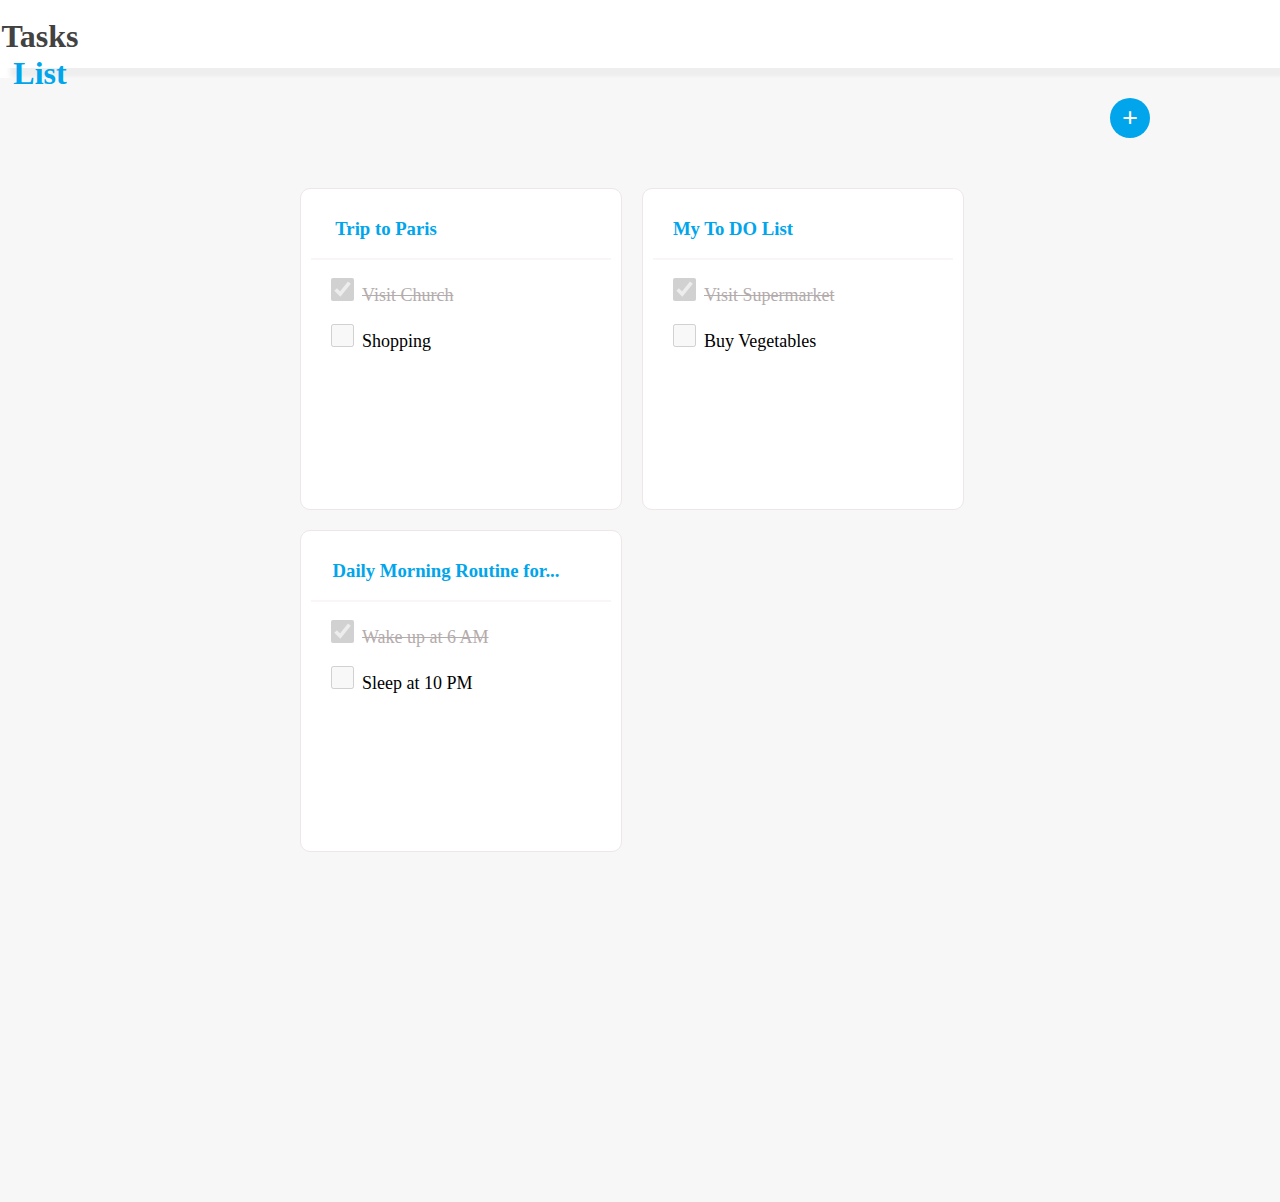
<file: index.html>
<!DOCTYPE html>
<html lang="en">
<head>
    <meta charset="UTF-8">
    <meta http-equiv="X-UA-Compatible" content="IE=edge">
    <meta name="viewport" content="width=device-width, initial-scale=1.0">
    <title>Todo App UI Mobile</title>
    <link rel="stylesheet" href="./style.css" type="text/css">
    <link rel="stylesheet" href="https://cdnjs.cloudflare.com/ajax/libs/font-awesome/6.4.0/css/all.min.css"/>
</head>
<body>
    <div id="head">
       <a href="./index2.html"> <span id="tasks">Tasks</span> <span id="list">List</span></a>
    </div>
   
    <a href="./index2.html">
        <div class="main">
            <div class="add">
            <div class="circle">
                <div class="plus">+</div>
            </div>
    
            <!-- <div class="textp">Add New Task</div> -->
            </div>
    </a>

       
        <div class="boxp">
        <div class="box1  box">
            <a href="./index3.html"><h3 class="heading1  heading">Trip to Paris</h3></a>
            <hr class="new">
            
            <p><label for="visit1" class="line"><input type="checkbox" name="church" id="visit1" disabled checked>Visit Church</label></p>

            <p><label for="shop" class="line1"><input type="checkbox" name="shopping" id="shop" disabled>Shopping</label></p>
        </div>
       
        <a href="./index2.html">
        <div class="box2  box">
            <h3 class="heading2  heading">My To DO List</h3>
            <hr class="new">
            <p><label for="market" class="line"><input type="checkbox" name="market" id="market" disabled checked>Visit Supermarket</label></p>

            <p><label for="buy" class="line1"><input type="checkbox" name="buy" id="buy" disabled>Buy Vegetables</label></p>
        </div></a>

        <!-- <div class="box3  box">
            <h3 class="heading3  heading">Movies I will Watch</h3>
            <hr class="new">
            <p><label for="strange" class="line"><input type="checkbox" name="strange" id="strange" disabled checked>Stranger Things 4</label></p>

            <p><label for="end" class="line1"><input type="checkbox" name="" id="end" disabled>Avengers Endgame</label></p>
        </div> -->
        <a href="./index2.html">
        <div class="box4  box">
            <h3 class="heading4  heading">Daily Morning Routine for...</h3>
            <hr class="new">
            <p><label for="wakeup" class="line"><input type="checkbox" name="wakeup" id="wakeup" disabled checked>Wake up at 6 AM</label></p>

            <p><label for="sleep" class="line1"><input type="checkbox" name="sleep" id="sleep" disabled>Sleep at 10 PM</label></p>
        </div></a>

        <!-- <div class="box5  box">
            <h3 class="heading5  heading">Books to Read</h3>
            <hr class="new">
            <p><label for="design" class="line"><input type="checkbox" name="design" id="design" disabled checked>Design of Everyday</label></p>

            <p><label for="alchemist" class="line1"><input type="checkbox" name="alchemist" id="alchemist" disabled>Alchemist</label></p>
        </div> -->
        </div>
        </div>
    </div>
    
</body>
</html>
</file>
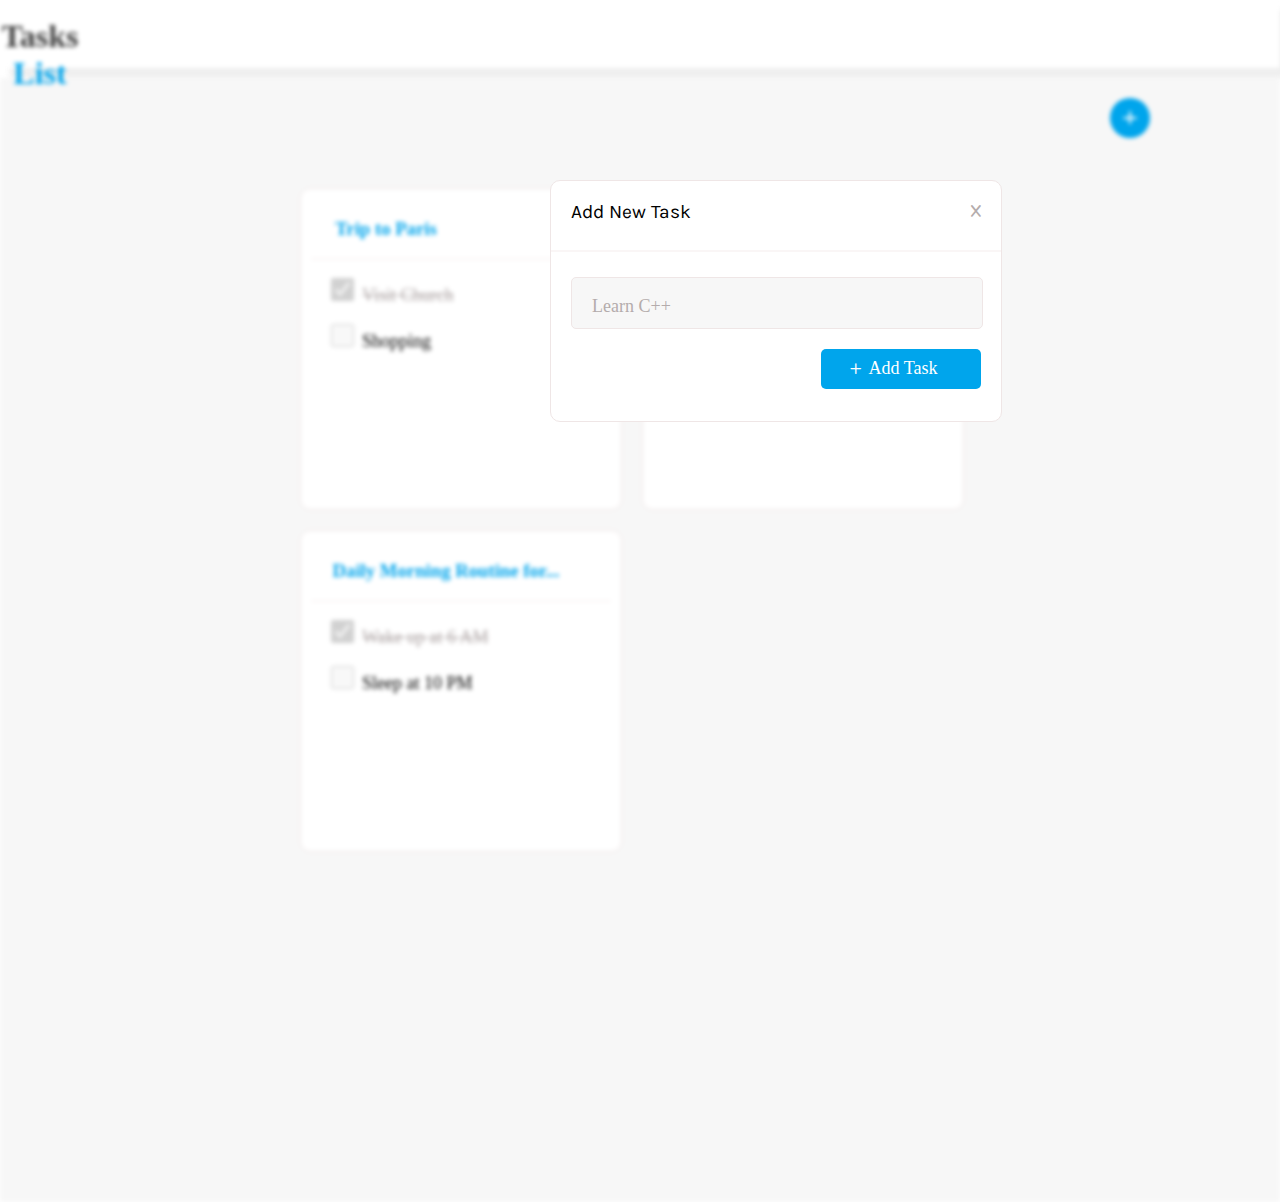
<file: index2.html>
<!DOCTYPE html>
<html lang="en">
<head>
    <meta charset="UTF-8">
    <meta http-equiv="X-UA-Compatible" content="IE=edge">
    <meta name="viewport" content="width=device-width, initial-scale=1.0">
    <title>Todo App UI Mobile</title>
    <link rel="stylesheet" href="./style.css" type="text/css">
    <link rel="stylesheet" href="https://cdnjs.cloudflare.com/ajax/libs/font-awesome/6.4.0/css/all.min.css"/>
    <link rel="preconnect" href="https://fonts.googleapis.com">
<link rel="preconnect" href="https://fonts.gstatic.com" crossorigin>
<link href="https://fonts.googleapis.com/css2?family=Karla&display=swap" rel="stylesheet">
</head>
<body>
    <div class="blur">
    <div id="head">
        <span id="tasks">Tasks</span> <span id="list">List</span>
    </div>
    <div class="main">
        <div class="add">
        <div class="circle">
            <div class="plus">+</div>
        </div>

        <!-- <div class="textp">Add New Task</div> -->
        </div>

        <div class="boxp">
        <div class="box1  box">
            <h3 class="heading1  heading">Trip to Paris</h3>
            <hr class="new">
            <p><label for="visit1" class="line"><input type="checkbox" name="church" id="visit1" disabled checked>Visit Church</label></p>

            <p><label for="shop" class="line1"><input type="checkbox" name="shopping" id="shop" disabled>Shopping</label></p>
        </div>
       

        <div class="box2  box">
            <h3 class="heading2  heading">My To DO List</h3>
            <hr class="new">
            <p><label for="market" class="line"><input type="checkbox" name="market" id="market" disabled checked>Visit Supermarket</label></p>

            <p><label for="buy" class="line1"><input type="checkbox" name="buy" id="buy" disabled>Buy Vegetables</label></p>
        </div>

        <!-- <div class="box3  box">
            <h3 class="heading3  heading">Movies I will Watch</h3>
            <hr class="new">
            <p><label for="strange" class="line"><input type="checkbox" name="strange" id="strange" disabled checked>Stranger Things 4</label></p>

            <p><label for="end" class="line1"><input type="checkbox" name="" id="end" disabled>Avengers Endgame</label></p>
        </div> -->

        <div class="box4  box">
            <h3 class="heading4  heading">Daily Morning Routine for...</h3>
            <hr class="new">
            <p><label for="wakeup" class="line"><input type="checkbox" name="wakeup" id="wakeup" disabled checked>Wake up at 6 AM</label></p>

            <p><label for="sleep" class="line1"><input type="checkbox" name="sleep" id="sleep" disabled>Sleep at 10 PM</label></p>
        </div>

        <!-- <div class="box5  box">
            <h3 class="heading5  heading">Books to Read</h3>
            <hr class="new">
            <p><label for="design" class="line"><input type="checkbox" name="design" id="design" disabled checked>Design of Everyday</label></p>

            <p><label for="alchemist" class="line1"><input type="checkbox" name="alchemist" id="alchemist" disabled>Alchemist</label></p>
        </div> -->
        </div>
    </div>
    </div>

    <a href="./index3.html">
    <div class="ba">
        <div class=bp>
        <p class="t1">Add New Task</p>
        <a href="./index.html"><p class="t2"><i class="fa-sharp fa-solid fa-x"></i></p></a>
        </div>
        <hr class="new">

        <div class="b1">
            <p class="t4">Learn C++</p>
        </div>

        <div class="b2">
           <p class="t3"><i class="fa-regular fa-plus"></i>&nbsp; Add Task</p>
        </div>
    </div>

    </a>
</body>
</html>
</file>
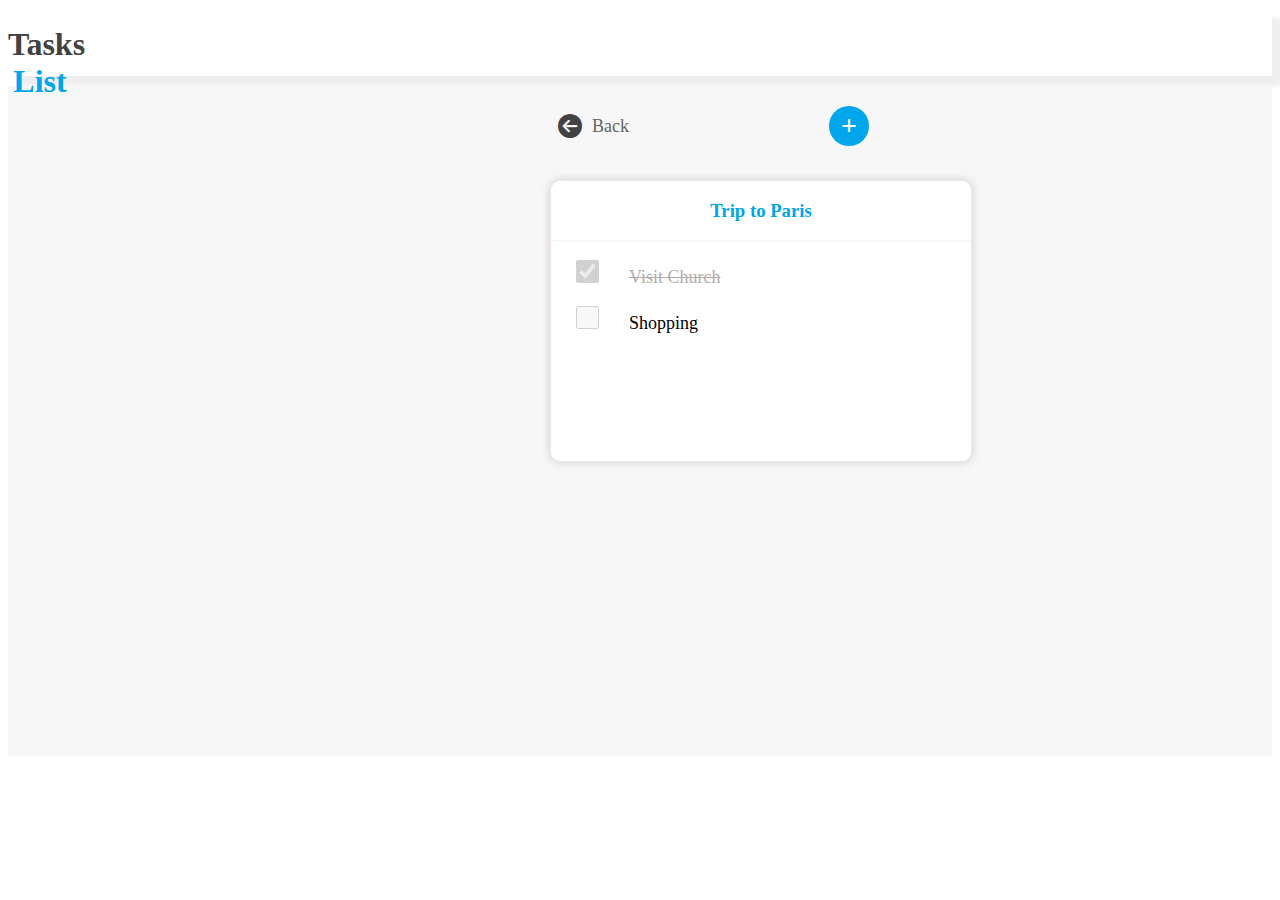
<file: index3.html>
<!DOCTYPE html>
<html lang="en">
<head>
    <meta charset="UTF-8">
    <meta http-equiv="X-UA-Compatible" content="IE=edge">
    <meta name="viewport" content="width=device-width, initial-scale=1.0">
    <title>Todo App UI Mobile</title>
    <link rel="stylesheet" href="./style2.css" type="text/css">
    <link rel="stylesheet" href="https://cdnjs.cloudflare.com/ajax/libs/font-awesome/6.4.0/css/all.min.css"/>
</head>
<body>
    <div id="head">
        <span id="tasks">Tasks</span> <span id="list">List</span>
    </div>

    <div class="main1">
    <div class="addp">
        <div>
            <a href="./index.html"><i class="fa-sharp fa-solid fa-circle-arrow-left"></i></a>
        </div>

        <a href="./index.html"><div class="back">Back</div></a>

        <div class="circlepp">
        <div class="circlep">
            <a href="./index4.html"><div class="plusp">+</div></a>
        </div>
        </div>

        <!-- <div class="textpp">Add New Task</div> -->
        </div>

            <a href="./index4.html">
            <div class="boxab">
                <h3 class="headingab">Trip to Paris</h3>
                <hr class="new">
                
                <p><label for="visitab" class="linea"><input type="checkbox" name="church" id="visitab" class="pp" disabled checked>Visit Church</label></p>
    
                <p><label for="shopab"><input type="checkbox" name="shopping" id="shopab" class="pp" disabled>Shopping</label></p>
                
            </div></a>

        </div>  
        
    
</body>
</html>
</file>
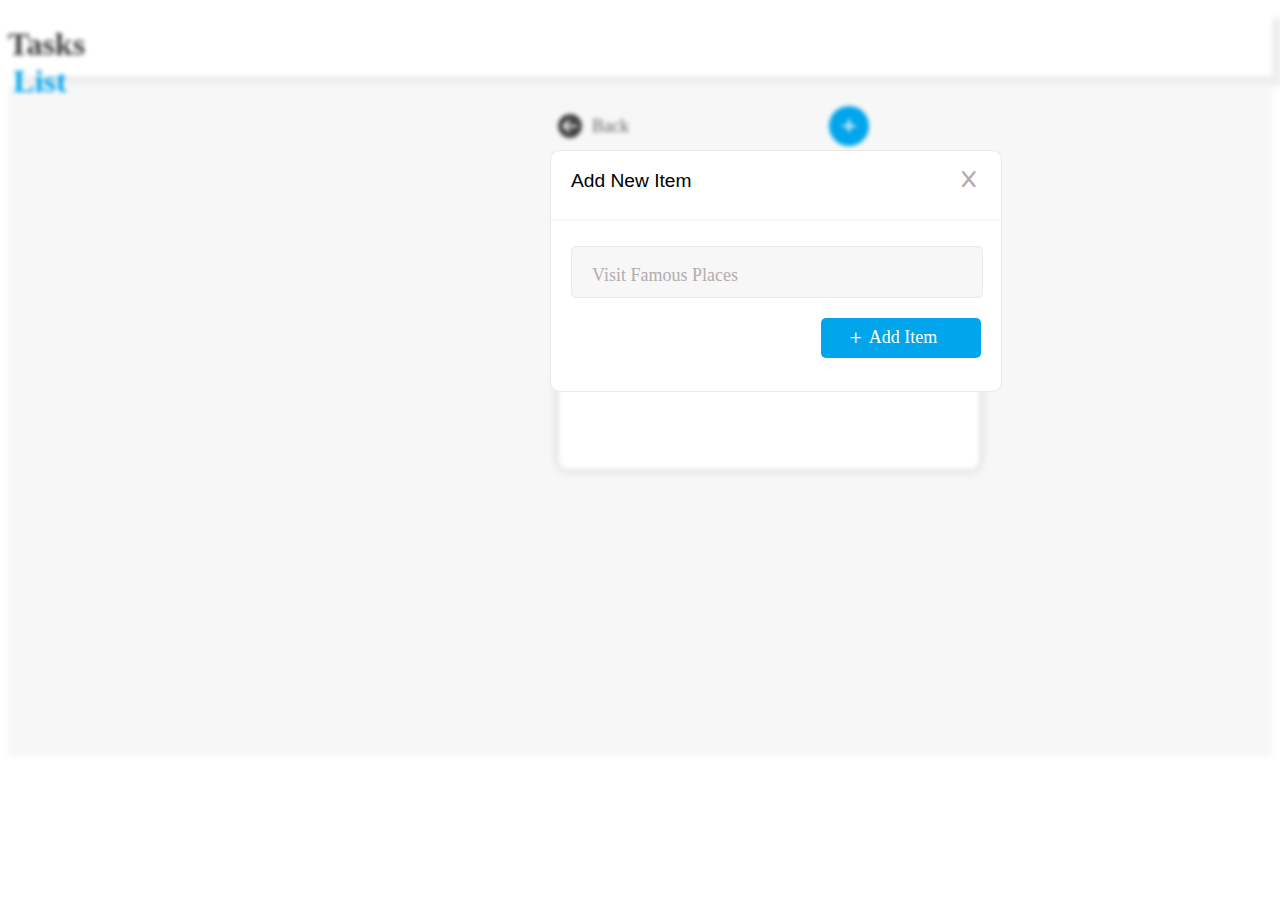
<file: index4.html>
<!DOCTYPE html>
<html lang="en">
<head>
    <meta charset="UTF-8">
    <meta http-equiv="X-UA-Compatible" content="IE=edge">
    <meta name="viewport" content="width=device-width, initial-scale=1.0">
    <title>Todo App UI Web</title>
    <link rel="stylesheet" href="./style2.css" type="text/css">
    <link rel="stylesheet" href="https://cdnjs.cloudflare.com/ajax/libs/font-awesome/6.4.0/css/all.min.css"/>
</head>
<body>
    <div class="blur">
    <div id="head">
        <span id="tasks">Tasks</span> <span id="list">List</span>
    </div>

    <div class="main1">
    <div class="addp">
        <div>
            <i class="fa-sharp fa-solid fa-circle-arrow-left"></i>
        </div>

        <div class="back">Back</div>

        <div class="circlep">
            <div class="plusp">+</div>
        </div>

        </div>


            <div class="boxab">
                <h3 class="headingab">Trip to Paris</h3>
                <hr class="new">
                <p><label for="visitab" class="linea"><input type="checkbox" name="church" id="visitab" class="pp" disabled checked>Visit Church</label></p>
    
                <p><label for="shopab"><input type="checkbox" name="shopping" id="shopab" class="pp">Shopping</label></p>
            </div>

        </div>   
    </div>
        
        <div class="ba">
            <div class=bp>
            <p class="t1">Add New Item</p>
            <p class="t2"><a href="./index3.html"><i class="fa-solid fa-x"></i></a></p>
            </div>
            <hr class="new">
    
            <div class="b1">
                <p class="t4">Visit Famous Places</p>
            </div>
    
            <div class="b2">
               <p class="t3"><i class="fa-regular fa-plus"></i>&nbsp; Add Item</p>
            </div>
        </div>
</body>
</html>
</file>
<file: style.css>
body{
    margin: 0;
}


#head{
    height: 50px;
    background-color: #FFFFFF;
    box-shadow: 10px 10px 5px #EEEEEE;
    text-align: center;
    padding: 18px 1200px 0px 0px;
    margin-bottom: 10px;
}

#tasks{
    color: #424242;
    font-weight: bolder;
    font-size: xx-large;
}

#list{
    color: #00A5EC;
    font-weight: bolder;
    font-size: xx-large;
}


.main{
    background-color: #F7F7F7;
    padding-bottom: 350px;
}


.circle{
    height: 40px;
    width: 40px;
    border-radius: 50%;
    background-color: #00A5EC;
    
}

.plus{
    color: white;
    font-weight: bold;
    font-size: 28px;
    padding: 4px 10px 0px 12px;
}

/* .textp{
    font-weight: 900px;
    font-size: large;
    padding-left: 13px;
    color: #646464;
    font-weight: 500;
} */


.add{
    /*  */
    align-items: center;
    padding: 20px 0px 0px 1100px;
    margin: 10px;
    /* margin-bottom: -25px; */
    
}


.box{
    height: 300px;
    width: 300px;
    background-color: #FFFFFF;
    border-radius: 10px;
    border: 1px solid #efe6e6;
    cursor: pointer;
    padding: 10px;
   
}

.heading{
    color: #00A5EC;
    text-align: center;
}

.line{
    text-decoration: line-through;
    color: #b4acac;
    /* font-size: large; */
    
}

input[type=checkbox]{
    height: 23px;
    width: 23px;
    margin: 0 8px 0 0;
    
}

.boxp{
    display: flex;
    flex-wrap: wrap;
    justify-content: flex-start;
    /* flex-direction: row; */
    gap: 20px;
    margin-left: 300px;
    margin-top: 50px;

}

.heading1{
    padding-right: 150px;
}

.heading2{
    padding-right: 140px;
}

/* .heading3{
    padding-right: 100px;
} */

.heading4{
    padding-right: 30px;
}

/* .heading5{
    padding-right: 150px;
} */

.new{
    border: 1px solid #faf6f6;
}

/* .line1{
    font-size: large;
} */

p {
    padding: 0 20px;
	font-size: 18px;
}


.box:hover {
    box-shadow: 0px 0px 10px #8d8888;
    transition: ease 0.2S;
}

.blur{
    filter: blur(2px);
}

.ba{
    background-color: #FFFFFF;
    width: 450px;
    height: 240px;
    position: absolute;
    top: 180px;
    left: 550px;
    /* cursor: pointer; */
    border-radius: 10px;
    border: 1px solid #efe6e6;
}

.t1{
    font-family: 'Karla', sans-serif;
    font-size: larger;
}

.bp{
    display: flex;
    
    
}

.t2{
    font-size: small;
    padding: 10px 0px 0px 260px;
}

.b1{
    border: 1px solid #efe6e6;
    background-color: #F7F7F7;
    height: 50px;
    width: 410px;
    margin: 25px 20px 20px 20px;
    border-radius: 5px;
    
    
    
}

.b2{
    height: 40px;
    width: 160px;
    background-color: #00A5EC;
    text-align: center;
    margin: 0px 0px 0px 270px;
    border-radius: 5px;
}

.t3{
    color: white;
    padding: 9px 15px 0px 0px;
}

.fa-regular {
    font-size: small;
    
    
}

.t4{
    color: #b4acac;
   
}

.fa-sharp{
    color: #b4acac;
}

a {
    text-decoration: none;
    color: black;
}

div  label{
    cursor: pointer;
}

div  input{
    cursor: pointer;
}

@media only screen and (max-width: 1000px) and (min-width: 600px)
{

    body{
        margin: 0;
    }

    #head{ 
        padding: 18px 570px 0px 0px;
    }

   
    .add{
        padding: 20px 0px 0px 570px;
    }


    .boxp{
        gap: 30px;
        margin-left: 40px;
    }

    .ba{
        width: 450px;
        height: 240px;
        position: absolute;
        top: 180px;
        left: 150px;
    }

    .box{
        height: 350px;
        width: 640px;
        
       
    }

    .heading1{
        padding-right: 50px;
    }
    
    .heading2{
        padding-right: 50px;
    }
    
    
    .heading4{
        padding-right: 30px;
    }

}


@media only screen and (max-width: 650px) and (min-width: 200px)
{

    body{
        margin: 0;
    }

    .boxp{
        display: flex;
        flex-direction: column;
        gap: 10px;
        margin-left: 15px;
        margin-top: 20px;

    
    }

    .box{
        height: 320px;
        width: 310px;
       
    }

    #head{
        height: 30px;
        width: auto;
        padding: 10px 250px 0px 0px;
        margin-left: -10px;
    }

    #tasks{
        font-size: large;
    }
    
    #list{
        font-size: large;
    }

    .main{
        padding-bottom: 30px;
        
    }

    .heading{
        font-size: medium;
    }

    p {
        padding: 0 20px;
        font-size: 15px;
    }

    input[type=checkbox]{
        height: 18px;
        width: 18px;
        margin: 0 8px 0 0;
        
    }

    .heading4{
        padding-right: 50px;
    }

    .add{
        /*  */
        align-items: center;
        padding: 8px 0px 0px 155px;
        margin: 10px;
        /* margin-bottom: -25px; */
        
    }


    .ba{
       
        width: 340px;
        height: 240px;
        position: absolute;
        top: 200px;
        left: 0;
        margin: 10px;
        
    }


    .t1{
        font-family: 'Karla', sans-serif;
        font-size: large;
    }
    
    
    
    .t2{
        font-size: small;
        padding: 10px 0px 0px 160px;
    }

    .b1{
        
        height: 40px;
        width: 300px;
        margin: 25px 20px 20px 20px;
        
    }

    .b2{
        height: 40px;
        width: 160px;
       
        margin: 0px 0px 0px 160px;
    }  
}
</file>
<file: style2.css>
#head{
    height: 50px;
    background-color: #FFFFFF;
    box-shadow: 10px 10px 5px #EEEEEE;
    text-align: center;
    padding: 18px 1200px 0px 0px;
    margin-bottom: 10px;
}

#tasks{
    color: #424242;
    font-weight: bolder;
    font-size: xx-large;
}

#list{
    color: #00A5EC;
    font-weight: bolder;
    font-size: xx-large;
}

.main1{
    background-color: #F7F7F7;
    padding-bottom: 610px;
}

.addp{
    display: flex;
    align-items: center;
    padding: 20px 0px 0px 550px;
    /* margin: 10px; */
    
}


.fa-solid{
    font-size: xx-large;
    padding-right: 10px;
}


.back{
    color: #636363;
    font-size: large;
    padding-right: 200px;
}

.circlep{
    height: 40px;
    width: 40px;
    border-radius: 50%;
    background-color: #00A5EC;
    
}

.plusp{
    color: white;
    font-weight: bold;
    font-size: 28px;
    padding: 4px 10px 0px 12px;
}

.textpp{
    font-weight: 900px;
    font-size: large;
    padding-left: 13px;
    color: #646464;
    font-weight: 500;
}





.boxab{
    height: 280px;
    width: 420px;
    background-color: #FFFFFF;
    border-radius: 10px;
    border: 1px solid #efe6e6;
    cursor: pointer;
    position: absolute;
    top: 180px;
    left: 550px;
    box-shadow: 0px 0px 10px #cfcbcb;
   
}

.headingab{
    /* padding-right: 150px; */
    color: #00A5EC;
    text-align: center;
}

.linea{
    text-decoration: line-through;
    color: #b4acac;
    /* font-size: large; */
    
}


input[type=checkbox]{
    height: 23px;
    width: 23px;
    margin: 0 30px 0 5px;
}


.new{
    border: 1px solid #faf6f6;
}



p {
    padding: 0 20px;
	font-size: 18px;
}

.blur{
    filter: blur(2px);
}

.ba{
    background-color: #FFFFFF;
    width: 450px;
    height: 240px;
    position: absolute;
    top: 150px;
    left: 550px;
    cursor: pointer;
    border-radius: 10px;
    border: 1px solid #efe6e6;
}

.t1{
    font-family: 'Karla', sans-serif;
    font-size: larger;
}

.bp{
    display: flex;
    
    
}

.t2{
    font-size: x-small;
    padding: 10px 0px 0px 250px;
}

.b1{
    border: 1px solid #efe6e6;
    background-color: #F7F7F7;
    height: 50px;
    width: 410px;
    margin: 25px 20px 20px 20px;
    border-radius: 5px;
    
    
    
}

.b2{
    height: 40px;
    width: 160px;
    background-color: #00A5EC;
    text-align: center;
    margin: 0px 0px 0px 270px;
    border-radius: 5px;
}

.t3{
    color: white;
    padding: 9px 15px 0px 0px;
    
}

.fa-solid{
    font-size: large;
    color: #b4acac;
}

.t4{
    color: #b4acac;
   
}


a {
    text-decoration: none;
    color: black;
}

div  label{
    cursor: pointer;
}

div  input{
    cursor: pointer;
}

.fa-regular{
    font-size: small;
}

.fa-sharp{
    color: #424242;
    font-size: x-large;
}

@media only screen and (max-width: 650px) and (min-width: 200px)
{


    body{
        margin: 0;
    }

    .main1{
        background-color: #F7F7F7;
        padding-bottom: 800px;
    }
    

    #head{
        height: 30px;
        width: auto;
        padding: 10px 250px 0px 0px;
        margin-left: -10px;
    }

    #tasks{
        font-size: large;
    }
    
    #list{
        font-size: large;
    }

    .addp{
        padding: 10px 0px 0px 10px;
        /* margin: 10px; */
        
    }
    
    
   .circlep{
    margin-left: -110px;
   }

   .boxab{
    width: 325px;
    height: 320px;
    position: absolute;
    top: 130px;
    left: 0;
    margin: 20px;
   }
    

}

@media only screen and (max-width: 1000px) and (min-width: 649px)
{
    body{
        margin: 0;
    }

    #head{
        padding: 10px 570px 0px 0px;
        height: 50px;
    }

    .addp{
       
        padding: 20px 0px 0px 200px;
    }

    .boxab{
        
        position: absolute;
        top: 180px;
        left: 80px;
       
    }

    .ba{
       
        position: absolute;
        top: 180px;
        left: 130px;
        
    }

    .boxab{
        height: 350px;
        width: 600px;
        
       
    }
}


@media only screen and (max-width: 650px) and (min-width: 200px)
{
    body{
        margin: 0;
    }

    .main1{
        background-color: #F7F7F7;
        padding-bottom: 800px;
    }
    

    #head{
        height: 30px;
        width: auto;
        padding: 10px 250px 0px 0px;
        margin-left: -10px;
    }

    #tasks{
        font-size: large;
    }
    
    #list{
        font-size: large;
    }

    .addp{
        padding: 10px 0px 0px 10px;
        /* margin: 10px; */
        
    }
    
    
   .circlep{
    margin-left: -110px;
   }

   .boxab{
    width: 325px;
    height: 320px;
    position: absolute;
    top: 130px;
    left: 0;
    margin: 20px;
   }


   .ba{
       
    width: 340px;
    height: 240px;
    position: absolute;
    top: 200px;
    left: 0;
    margin: 10px;
    
}


.t1{
    font-family: 'Karla', sans-serif;
    font-size: large;
}



.t2{
    font-size: small;
    padding: 10px 0px 0px 160px;
}

.b1{
    
    height: 40px;
    width: 300px;
    margin: 25px 20px 20px 20px;
    
}

.b2{
    height: 40px;
    width: 160px;
   
    margin: 0px 0px 0px 160px;
}  
   
}
</file>
